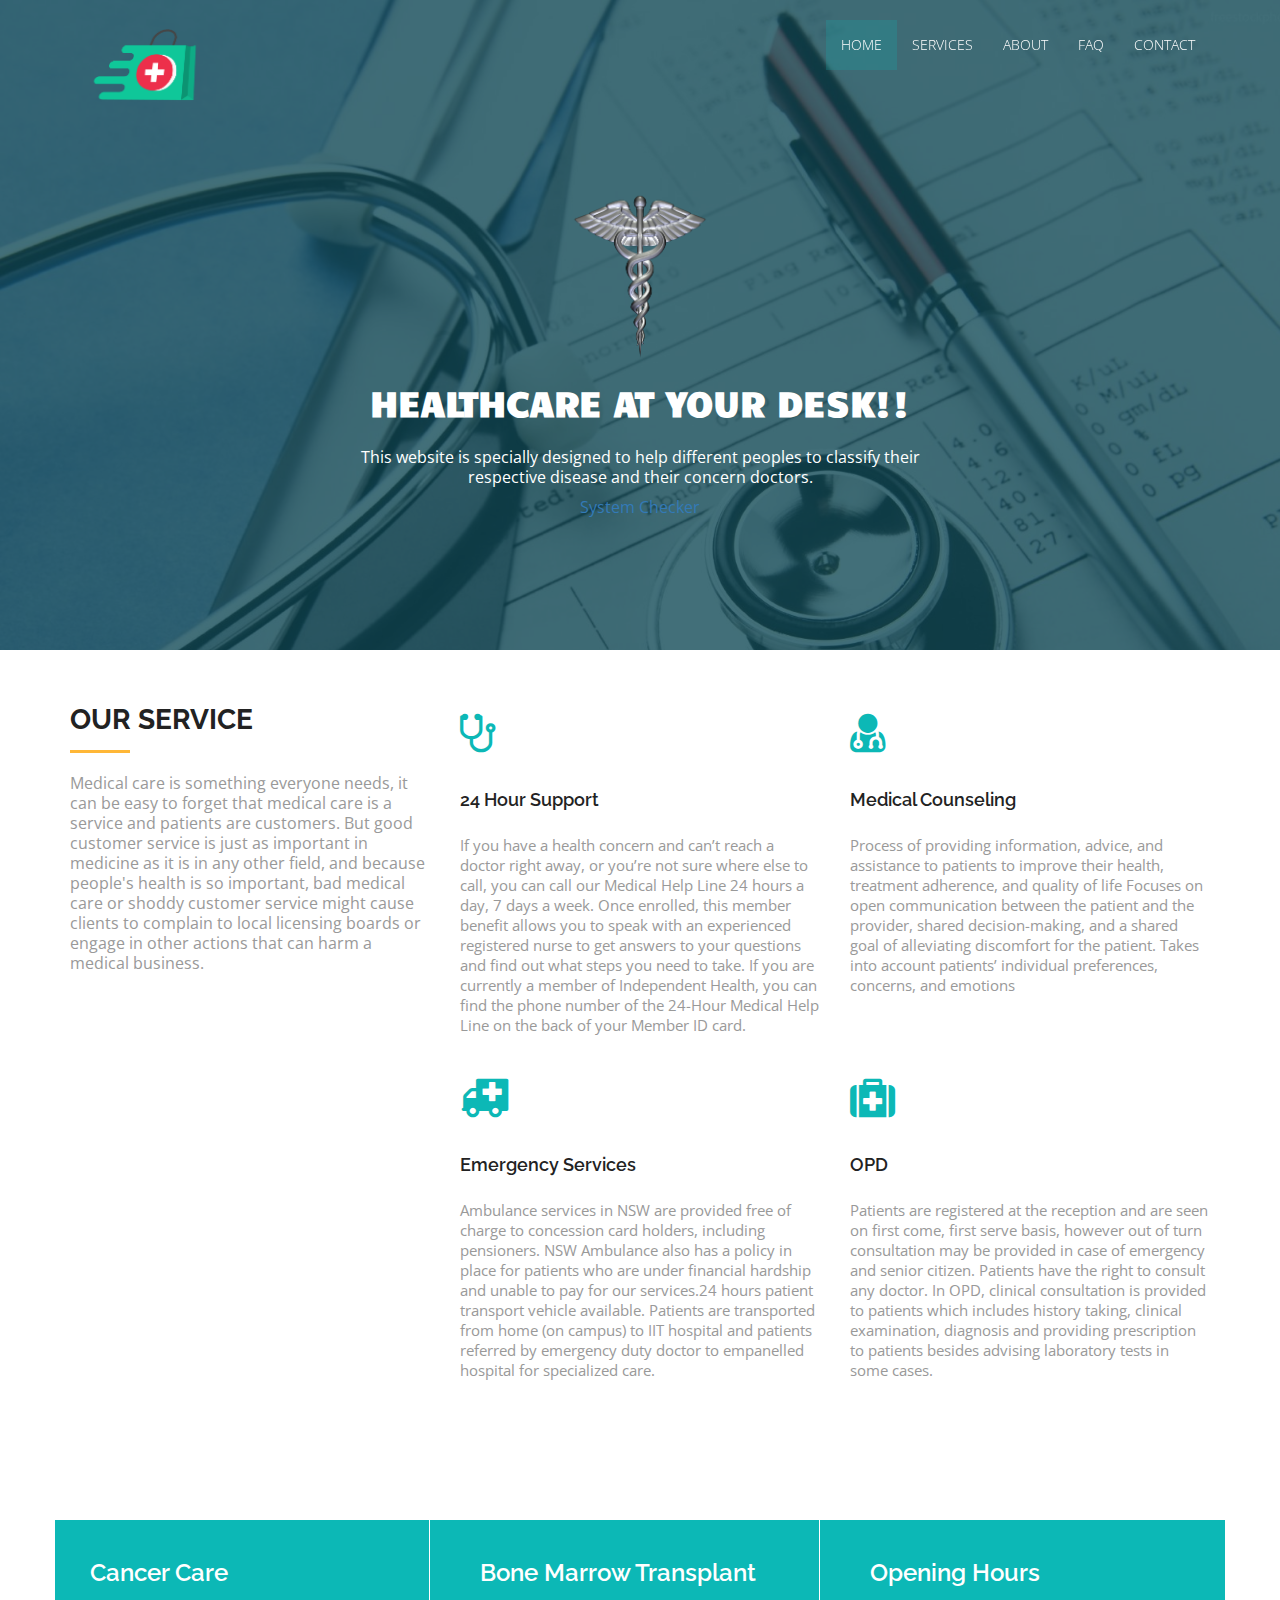
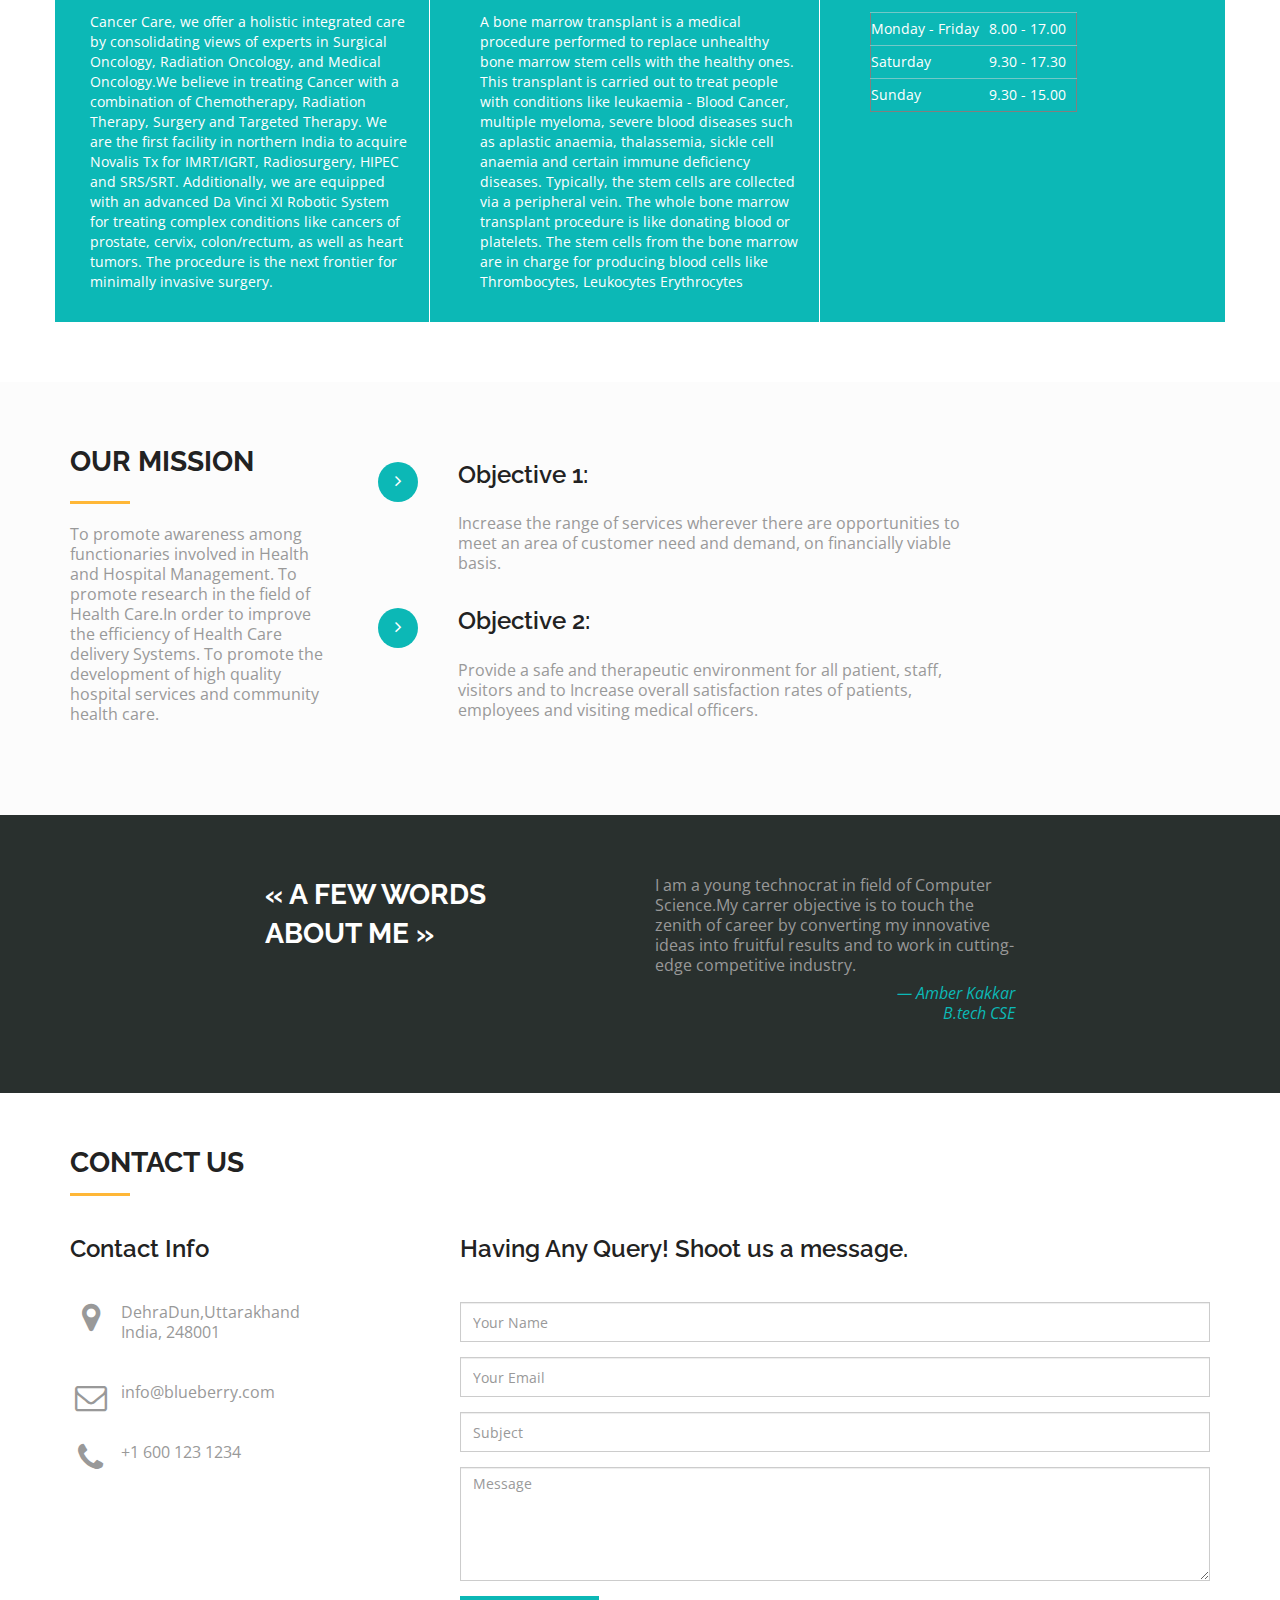
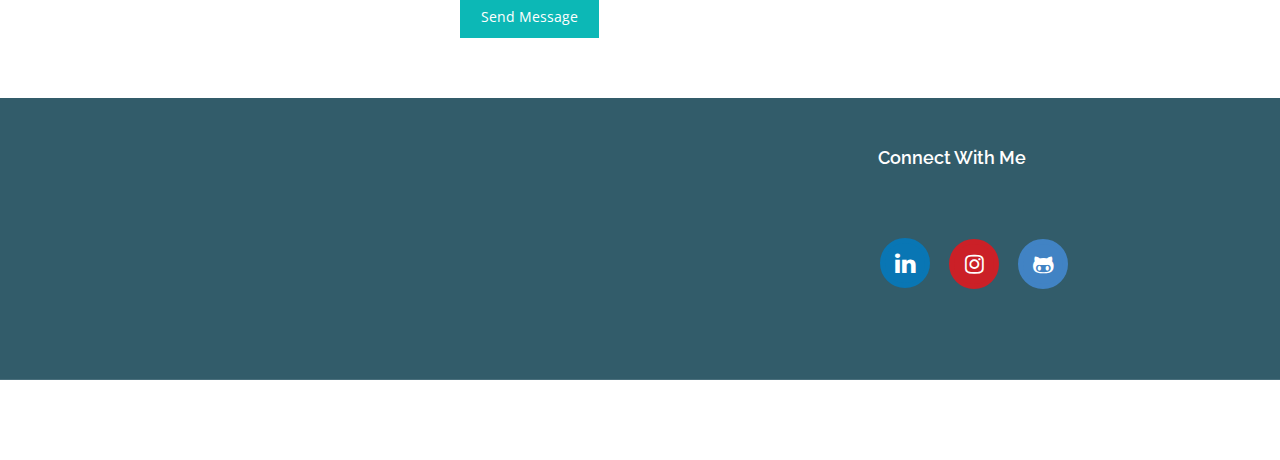
<file: Doctello-master/index.html>
<!DOCTYPE html>
<html lang="en">

<head>
  <meta charset="utf-8">
  <meta name="viewport" content="width=device-width, initial-scale=1">
  <title>Doctello</title>
  <link rel="stylesheet" type="text/css" href="https://fonts.googleapis.com/css?family=Open+Sans|Raleway|Candal">
  <link rel="stylesheet" type="text/css" href="css/font-awesome.min.css">
  <link rel="stylesheet" type="text/css" href="css/bootstrap.min.css">
  <link rel="stylesheet" type="text/css" href="css/style.css">
  <style>
.social-buttons {
    display: inline-block;
    background: transparent;
    padding: 20px;
    padding-bottom: 5px;
    border-radius: 10px;
    text-align: center;
    margin: 20px 10px;
    /* Helper class to divide the icons */
  }
  .social-buttons .social-margin {
    margin-right: 15px;
  }
  .social-buttons a,
  .social-buttons a:hover,
  .social-buttons a:focus,
  .social-buttons a:active {
    text-decoration: none;
  }
  .social-buttons .social-icon {
    margin-bottom: 15px;
    box-sizing: border-box;
    -moz-border-radius: 138px;
    -webkit-border-radius: 138px;
    border-radius: 138px;
    border: 5px solid;
    text-align: center;
    width: 50px;
    height: 50px;
    display: inline-block;
    line-height: 1px;
    padding-top: 11px;
    transition: all 0.5s;
    /* Facebook Button Styling */
    /* Twitter Button Styling */
    /* Google+ Button Styling */
    /* Linkedin Button Styling */
    /* Pinterest Button Styling */
    /* Behance Button Styling */
    /* Github Button Styling */
    /* Youtube Button Styling */
    /* Soundcloud Button Styling */
  }
  .social-buttons .social-icon:hover {
    transform: rotate(360deg) scale(1.3);
  }
  
  .social-buttons .social-icon.twitter {
    font-size: 22px;
    padding-top: 10px;
    padding-left: 2px;
    border-color: #55acee;
    background-color: #55acee;
    color: #ffffff;
  }
  .social-buttons .social-icon.twitter:hover {
    background-color: #ffffff;
    color: #55acee;
  }
  
  .social-buttons .social-icon.linkedin {
    font-size: 24px;
    padding-top: 8px;
    padding-left: 1px;
    background-color: #0976b4;
    color: #ffffff;
    border-color: #0976b4;
  }
  .social-buttons .social-icon.linkedin:hover {
    background-color: #ffffff;
    color: #0976b4;
  }
  .social-buttons .social-icon.instagram {
    font-size: 22px;
    padding-top: 9px;
    background-color: #cb2027;
    color: #ffffff;
    border-color: #cb2027;
  }
  .social-buttons .social-icon.instagram:hover {
    background-color: #ffffff;
    color: #cb2027;
  }
  
  .social-buttons .social-icon.github {
    font-size: 22px;
    padding-top: 9px;
    background-color: #4183c4;
    color: #ffffff;
    border-color: #4183c4;
  }
  .social-buttons .social-icon.github:hover {
    background-color: #ffffff;
    color: #4183c4;
  }
 
 </style>
 </head>

<body id="myPage" data-spy="scroll" data-target=".navbar" data-offset="60">
  <!--banner-->
  <section id="banner" class="banner">
    <div class="bg-color">
      <nav class="navbar navbar-default navbar-fixed-top">
        <div class="container">
          <div class="col-md-12">
            <div class="navbar-header">
              <button type="button" class="navbar-toggle" data-toggle="collapse" data-target="#myNavbar">
				        <span class="icon-bar"></span>
				        <span class="icon-bar"></span>
				        <span class="icon-bar"></span>
				      </button>
              <div class="brand">
              <img src="img/new5.png" class="img-responsive" style="width: 120px; margin-top: -16px;"></a>
            </div>
            </div>
            <div class="collapse navbar-collapse navbar-right" id="myNavbar">
              <ul class="nav navbar-nav">
                <li class="active"><a href="#banner">Home</a></li>
                <li class=""><a href="#service">Services</a></li>
                <li class=""><a href="#about">About</a></li>
                <li class=""><a href="faq.html">FAQ</a></li>
                <li class=""><a href="#contact">Contact</a></li>
              </ul>
            </div>
          </div>
        </div>
      </nav>
      <div class="container">
        <div class="row">
          <div class="banner-info">
            <div class="banner-logo text-center">
              <img src="logo.png" class="img-responsive" style="width: 140px;">
            </div>
            <div class="banner-text text-center">
              <h1 class="white">Healthcare at your desk!!</h1>
              <p>This website is specially designed to help different peoples to classify their<br>respective disease and their concern doctors.</p>
              <div class="link">
              <a href="https://symptoms.webmd.com/default.htm#/info">System Checker</a>
              </div>
            </div>
           </div>
        </div>
      </div>
    </div>
  </section>
  <!--/ banner-->
  <!--service-->
  <section id="service" class="section-padding">
    <div class="container">
      <div class="row">
        <div class="col-md-4 col-sm-4">
          <h2 class="ser-title">Our Service</h2>
          <hr class="botm-line">
          <p>Medical care is something everyone needs, it can be easy to forget that medical care is a service and patients are customers. But good customer service is just as important in medicine as it is in any other field, and because people's health is so important, bad medical care or shoddy customer service might cause clients to complain to local licensing boards or engage in other actions that can harm a medical business.</p>
        </div>
        <div class="col-md-4 col-sm-4">
          <div class="service-info">
            <div class="icon">
              <i class="fa fa-stethoscope"></i>
            </div>
            <div class="icon-info">
              <h4>24 Hour Support</h4>
              <p>If you have a health concern and can’t reach a doctor right away, or you’re not sure where else to call, you can call our Medical Help Line 24 hours a day, 7 days a week. Once enrolled, this member benefit allows you to speak with an experienced registered nurse to get answers to your questions and find out what steps you need to take. If you are currently a member of Independent Health, you can find the phone number of the 24-Hour Medical Help Line on the back of your Member ID card.<br /><br /> </p>
            </div>
          </div>
          <div class="service-info">
            <div class="icon">
              <i class="fa fa-ambulance"></i>
            </div>
            <div class="icon-info">
              <h4>Emergency Services</h4>
              <p>Ambulance services in NSW are provided free of charge to concession card holders, including pensioners. NSW Ambulance also has a policy in place for patients who are under financial hardship and unable to pay for our services.24 hours patient transport vehicle available. Patients are transported from home (on campus) to IIT hospital and patients referred by emergency duty doctor to empanelled hospital for specialized care. </p>
            </div>
          </div>
        </div>
        <div class="col-md-4 col-sm-4">
          <div class="service-info">
            <div class="icon">
              <i class="fa fa-user-md"></i>
            </div>
            <div class="icon-info">
              <h4>Medical Counseling</h4>
              <p>Process of providing information, advice, and assistance to patients to improve their health, treatment adherence, and quality of life
              Focuses on open communication between the patient and the provider, shared  decision-making, and a shared goal of alleviating discomfort for the patient.
              Takes into account patients’ individual preferences, concerns, and emotions
              <br /><br /><br /><br />
              </p>
            </div>
          </div>
          <div class="service-info">
            <div class="icon">
              <i class="fa fa-medkit"></i>
            </div>
            <div class="icon-info">
              <h4>OPD</h4>
              <p>Patients are registered at the reception and are seen on first come, first serve basis, however out of turn consultation may be provided in case of emergency and senior citizen. Patients have the right to consult any doctor. In OPD, clinical consultation is provided to patients which includes history taking, clinical examination, diagnosis and providing prescription to patients besides advising laboratory tests in some cases.</p>
            </div>
          </div>
        </div>
      </div>
    </div>
  </section>
  <!--/ service-->
  <!--cta-->
  <section id="cta-1" class="section-padding">
    <div class="container">
      <div class="row">
        <div class="schedule-tab">
          <div class="col-md-4 col-sm-4 bor-left">
            <div class="mt-boxy-color"></div>
            <div class="medi-info">
              <h3>Cancer Care</h3>
              <p>Cancer Care, we offer a holistic integrated care by consolidating views of experts in Surgical Oncology, Radiation Oncology, and Medical Oncology.We believe in treating Cancer with a combination of Chemotherapy, Radiation Therapy, Surgery and Targeted Therapy.
              We are the first facility in northern India to acquire Novalis Tx for IMRT/IGRT, Radiosurgery, HIPEC and SRS/SRT. Additionally, we are equipped with an advanced Da Vinci XI Robotic System for treating complex conditions like cancers of prostate, cervix, colon/rectum, as well as heart tumors. The procedure is the next frontier for minimally invasive surgery.</p>
              </div>
          </div>
          <div class="col-md-4 col-sm-4">
            <div class="medi-info">
              <h3>Bone Marrow Transplant</h3>
              <p>A bone marrow transplant is a medical procedure performed to replace unhealthy bone marrow stem cells with the healthy ones. This transplant is carried out to treat people with conditions like leukaemia - Blood Cancer, multiple myeloma, severe blood diseases such as aplastic anaemia, thalassemia, sickle cell anaemia and certain immune deficiency diseases. Typically, the stem cells are collected via a peripheral vein. The whole bone marrow transplant procedure is like donating blood or platelets. The stem cells from the bone marrow are in charge for producing blood cells like Thrombocytes, Leukocytes Erythrocytes</p>
              </div>
          </div>
          <div class="col-md-4 col-sm-4 mt-boxy-3">
            <div class="mt-boxy-color"></div>
            <div class="time-info">
              <h3>Opening Hours</h3>
              <table style="margin: 8px 0px 0px;" border="1">
                <tbody>
                  <tr>
                    <td>Monday - Friday</td>
                    <td>8.00 - 17.00</td>
                  </tr>
                  <tr>
                    <td>Saturday</td>
                    <td>9.30 - 17.30</td>
                  </tr>
                  <tr>
                    <td>Sunday</td>
                    <td>9.30 - 15.00</td>
                  </tr>
                </tbody>
              </table>
            </div>
          </div>
        </div>
      </div>
    </div>
  </section>
  <!--cta-->
  <!--about-->
  <section id="about" class="section-padding">
    <div class="container">
      <div class="row">
        <div class="col-md-3 col-sm-4 col-xs-12">
          <div class="section-title">
            <h2 class="head-title lg-line">Our Mission</h2>
            <hr class="botm-line">
            <p class="sec-para">To promote awareness among functionaries involved in Health and Hospital Management. To promote research in the field of Health Care.In order to improve the efficiency of Health Care delivery Systems. To promote the development of high quality hospital services and community health care.</p>
            <a href="" style="color: #0cb8b6; padding-top:10px;"></a>
          </div>
        </div>
        <div class="col-md-9 col-sm-8 col-xs-12">
          <div style="visibility: visible;" class="col-sm-9 more-features-box">
            <div class="more-features-box-text">
              <div class="more-features-box-text-icon"> <i class="fa fa-angle-right" aria-hidden="true"></i> </div>
              <div class="more-features-box-text-description">
                <h3>Objective 1:</h3>
                <p>Increase the range of services wherever there are opportunities to meet an area of customer need and demand, on financially viable basis.</p>
              </div>
            </div>
            <div class="more-features-box-text">
              <div class="more-features-box-text-icon"> <i class="fa fa-angle-right" aria-hidden="true"></i> </div>
              <div class="more-features-box-text-description">
                <h3>Objective 2:</h3>
                <p>Provide a safe and therapeutic environment for all patient, staff, visitors and to Increase overall satisfaction rates of patients, employees and visiting medical officers.
                </p>
              </div>
            </div>
          </div>
        </div>
      </div>
    </div>
  </section>
  <!--/ about-->
  <!--cta 2-->
  <section id="cta-2" class="section-padding">
    <div class="container">
      <div class=" row">
        <div class="col-md-2"></div>
        <div class="text-right-md col-md-4 col-sm-4">
          <h2 class="section-title white lg-line">« A few words<br> about me »</h2>
        </div>
        <div class="col-md-4 col-sm-5">
          I am  a young technocrat in field of Computer Science.My carrer objective is to touch the zenith of career by converting my innovative ideas into fruitful results and to work in cutting-edge competitive industry. 

          <p class="text-right text-primary"><i>— Amber Kakkar<br>B.tech CSE</i></p>
        </div>
        <div class="col-md-2"></div>
      </div>
    </div>
  </section>
  <!--cta-->
  <!--contact-->
  <section id="contact" class="section-padding">
    <div class="container">
      <div class="row">
        <div class="col-md-12">
          <h2 class="ser-title">Contact us</h2>
          <hr class="botm-line">
        </div>
        <div class="col-md-4 col-sm-4">
          <h3>Contact Info</h3>
          <div class="space"></div>
          <p><i class="fa fa-map-marker fa-fw pull-left fa-2x"></i>DehraDun,Uttarakhand<br> India, 248001</p>
          <div class="space"></div>
          <p><i class="fa fa-envelope-o fa-fw pull-left fa-2x"></i>info@blueberry.com</p>
          <div class="space"></div>
          <p><i class="fa fa-phone fa-fw pull-left fa-2x"></i>+1 600 123 1234</p>
        </div>
        <div class="col-md-8 col-sm-8 marb20">
          <div class="contact-info">
            <h3 class="cnt-ttl">Having Any Query! Shoot us a message.</h3>
            <div class="space"></div>
            <div id="sendmessage">Your message has been sent. Thank you!</div>
            <div id="errormessage"></div>
            <form action="" method="post" role="form" class="contactForm">
              <div class="form-group">
                <input type="text" name="name" class="form-control br-radius-zero" id="name" placeholder="Your Name" data-rule="minlen:4" data-msg="Please enter at least 4 chars" />
                <div class="validation"></div>
              </div>
              <div class="form-group">
                <input type="email" class="form-control br-radius-zero" name="email" id="email" placeholder="Your Email" data-rule="email" data-msg="Please enter a valid email" />
                <div class="validation"></div>
              </div>
              <div class="form-group">
                <input type="text" class="form-control br-radius-zero" name="subject" id="subject" placeholder="Subject" data-rule="minlen:4" data-msg="Please enter at least 8 chars of subject" />
                <div class="validation"></div>
              </div>
              <div class="form-group">
                <textarea class="form-control br-radius-zero" name="message" rows="5" data-rule="required" data-msg="Please write something for us" placeholder="Message"></textarea>
                <div class="validation"></div>
              </div>

              <div class="form-action">
                <button type="submit" class="btn btn-form">Send Message</button>
              </div>
            </form>
          </div>
        </div>
      </div>
    </div>
  </section>
  <!--/ contact-->
  <!--footer-->
  <footer id="footer">
    <div class="top-footer">
      <div class="container">
        <div class="row">
          <div class="col-md-4 col-sm-4 marb20">
            <div class="ftr-tle">
            </div>
            </div>
          <div class="col-md-4 col-sm-4 marb20">
            <div class="ftr-tle">
              
            </div>
            <div class="info-sec">
              
            </div>
          </div>
          <div class="col-md-4 col-sm-4 marb20">
            <div class="ftr-tle">
              <h4 class="white no-padding">&nbsp;&nbsp;&nbsp;&nbsp;&nbsp;&nbsp;&nbsp;Connect With Me </h4>
            </div>
            
            <footer class="w3-container w3-padding-32 w3-indigo">
              <div class="w3-row-padding">
                <div class="w3-third">
                  <div class="social-buttons">        
                                          
                            <!-- LinkedIn Button -->
                            <a href="https://www.linkedin.com/company/ieeeditu" class="social-margin" target="blank">
                              <div class="social-icon linkedin">
                                <i class="fa fa-linkedin" aria-hidden="true"></i>
                              </div> 
                            </a>
                            <!-- instagram Button -->
                            <a href="https://www.instagram.com/ieeeditu/?hl=en" target="blank"  class="social-margin">
                              <div class="social-icon instagram">
                                <i class="fa fa-instagram" aria-hidden="true"></i>
                              </div>
                            </a>
                          <!-- Github Button -->
                            <a href="https://github.com/ieeeditu"  target="blank"  class="social-margin">
                              <div class="social-icon github">
                                <i class="fa fa-github-alt" aria-hidden="true"></i>
                              </div>
                            </a>
                            
                            
                    </div>
                </div>
                </p>
                </div>
              </div>
            </footer>
            
          </div>
        </div>
        </div>
      </div>
    </div>
    <div class="footer-line">
      <div class="container">
        <div class="row">
          <div class="col-md-12 text-center">
            © All Copyright Reserved.
            <div class="credits">
              <!--
                All the links in the footer should remain intact.
                You can delete the links only if you purchased the pro version.
                Licensing information: https://bootstrapmade.com/license/
                Purchase the pro version with working PHP/AJAX contact form: https://bootstrapmade.com/buy/?theme=Medilab
              -->
            </div>
          </div>
        </div>
      </div>
    </div>
  </footer>
  <!--/ footer-->

  <script src="js/jquery.min.js"></script>
  <script src="js/jquery.easing.min.js"></script>
  <script src="js/bootstrap.min.js"></script>
  <script src="js/custom.js"></script>
  <script src="contactform/contactform.js"></script>

</body>

</html>
</file>
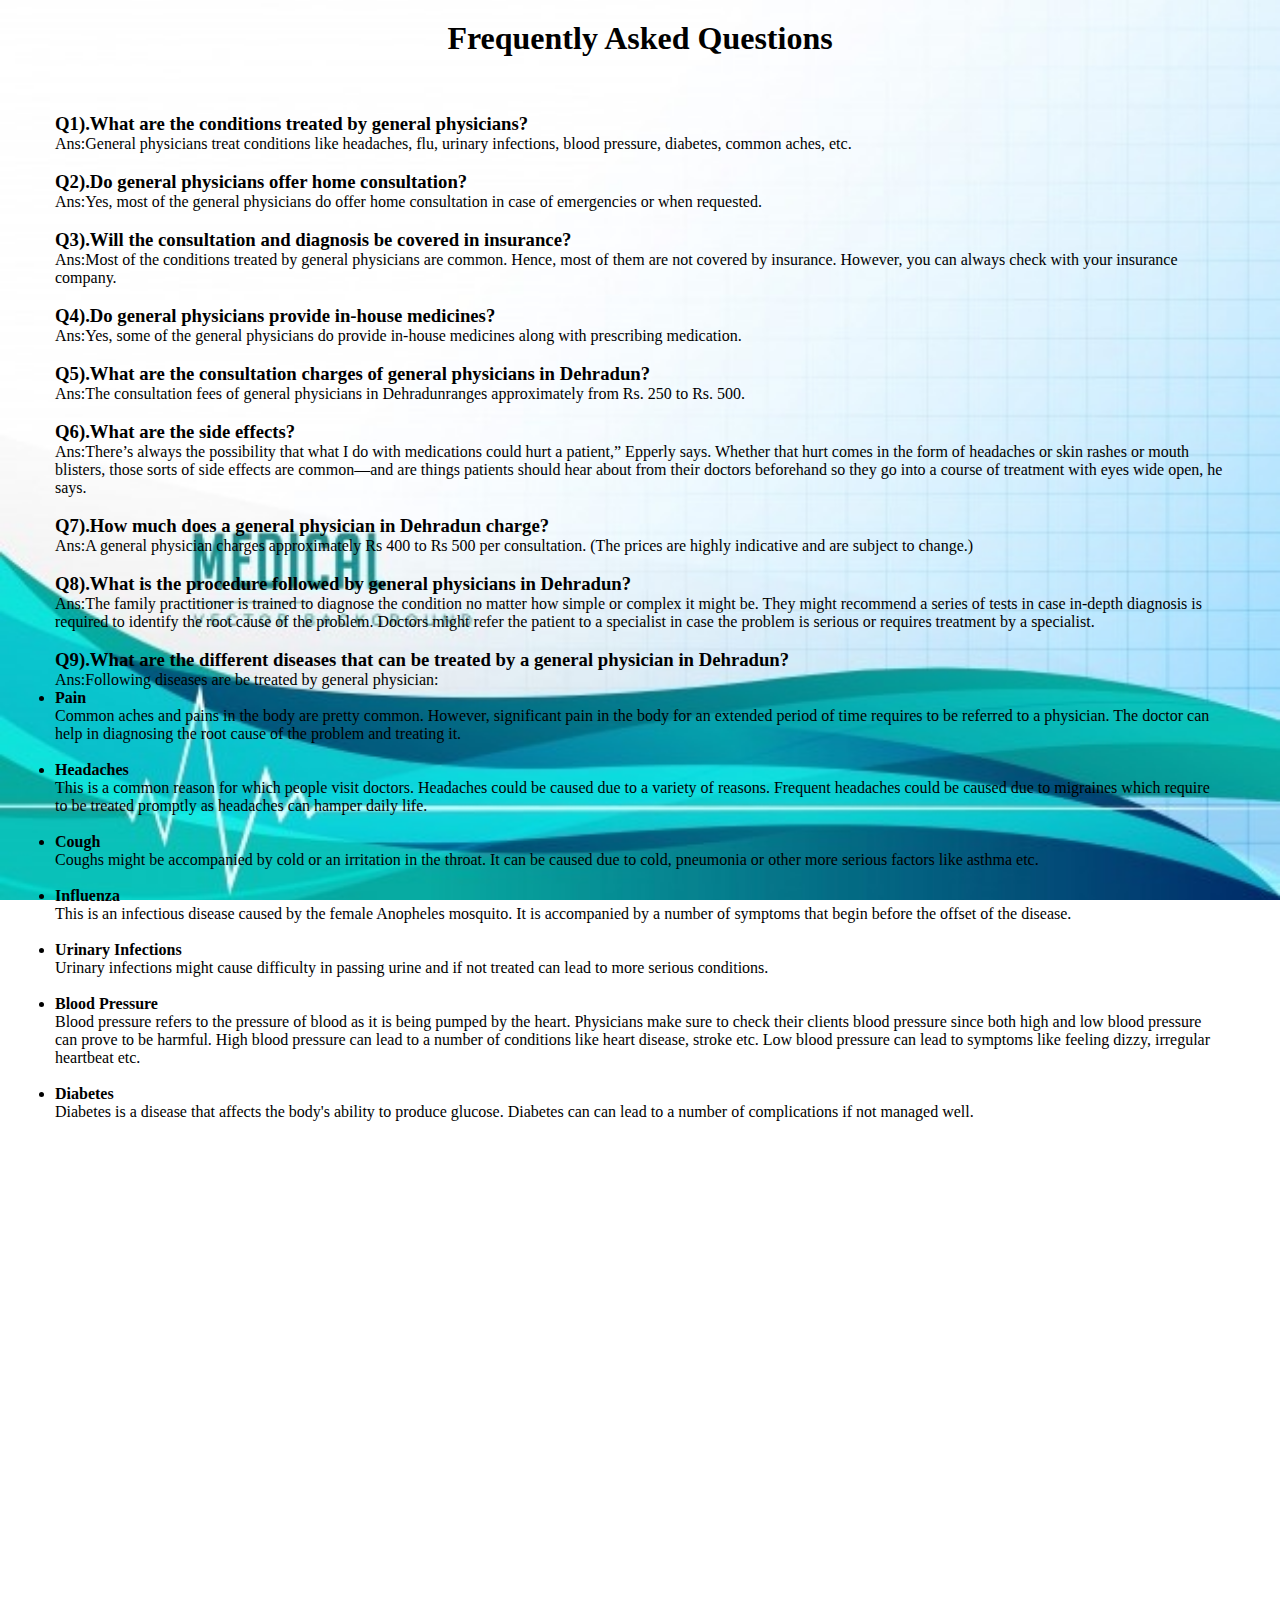
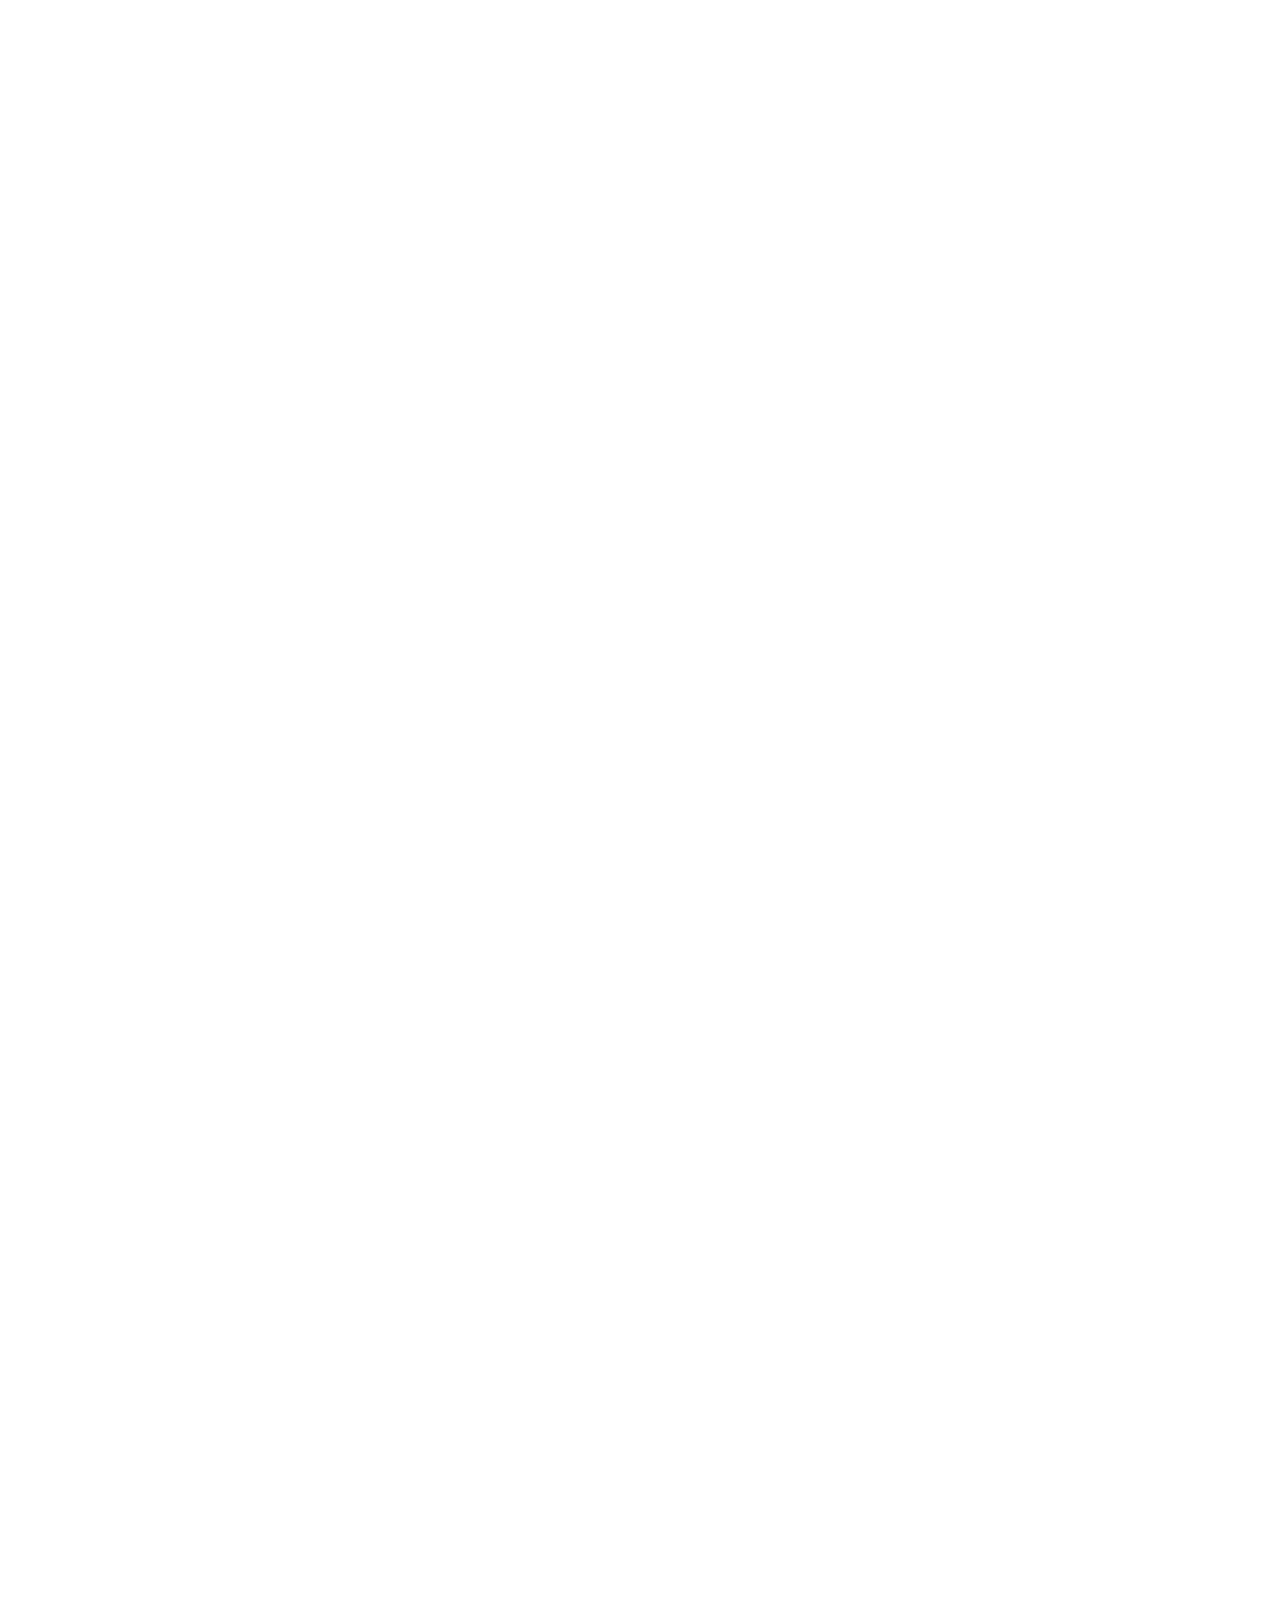
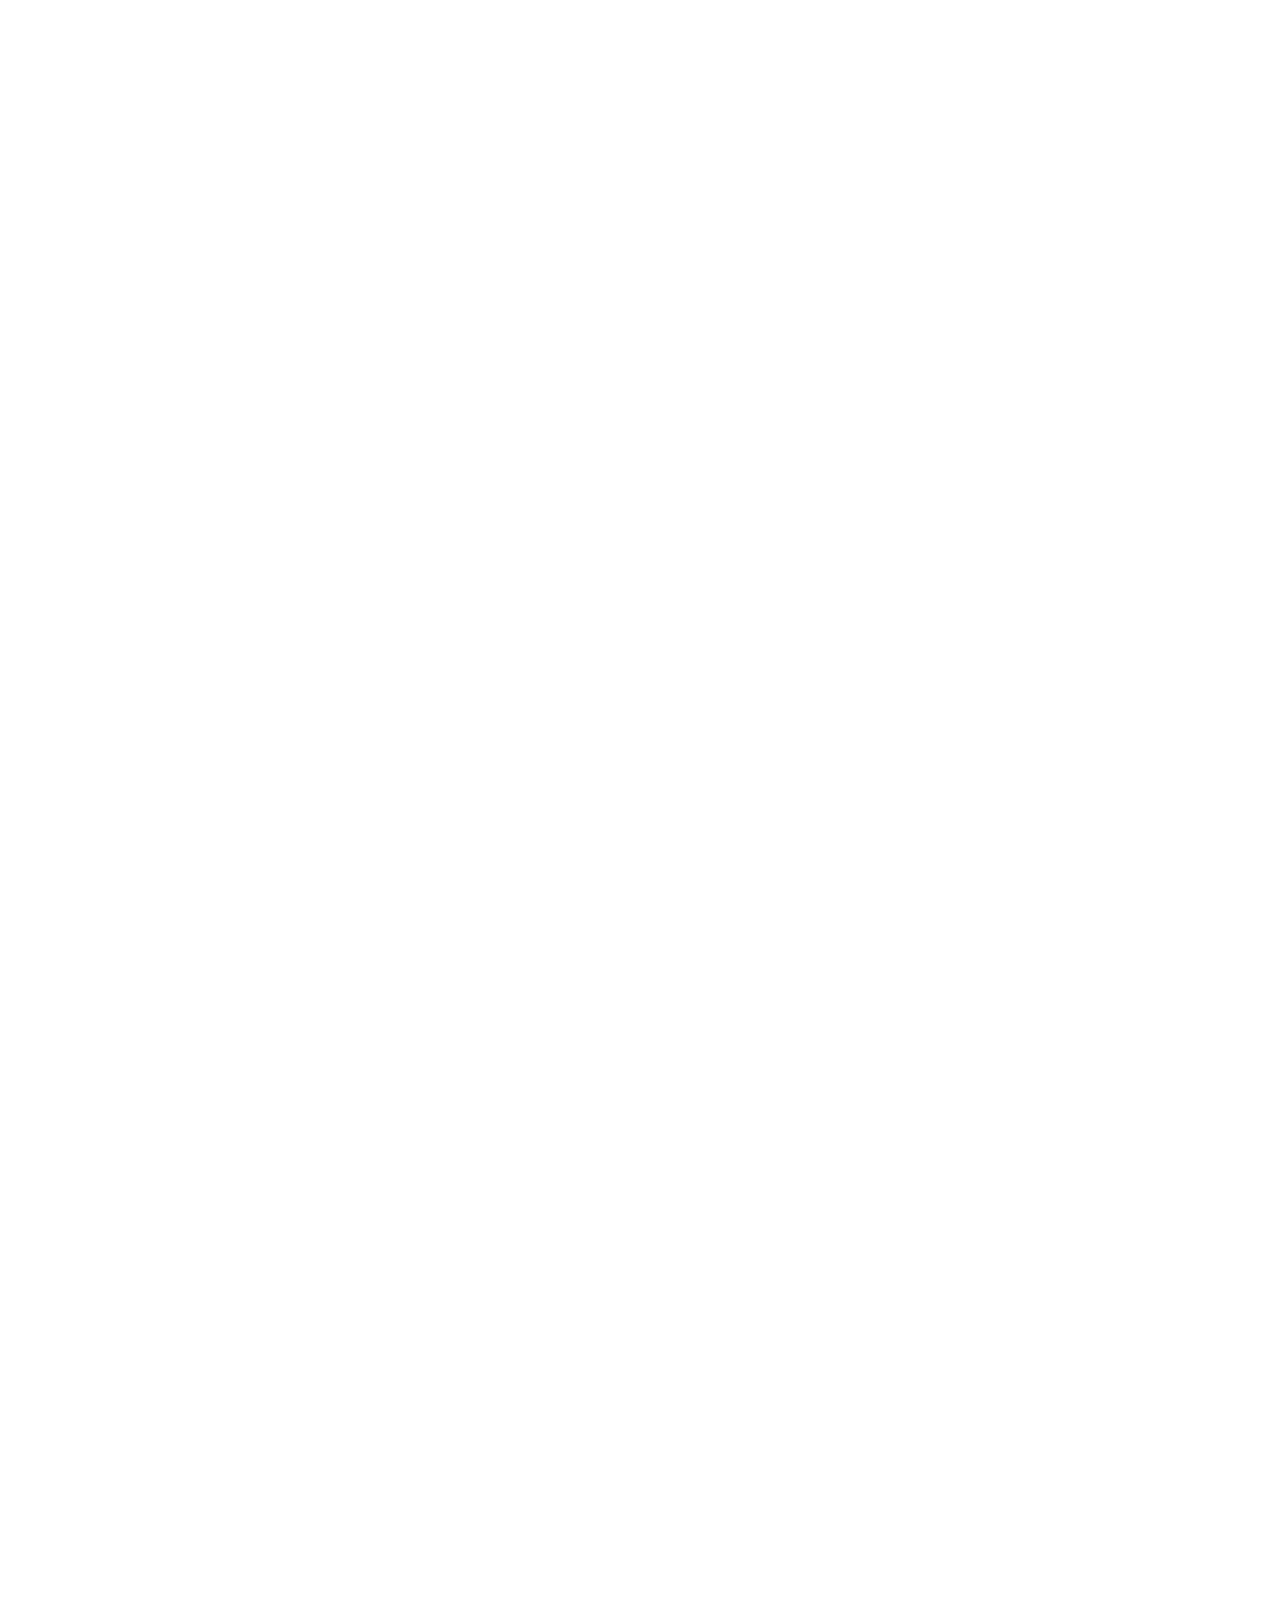
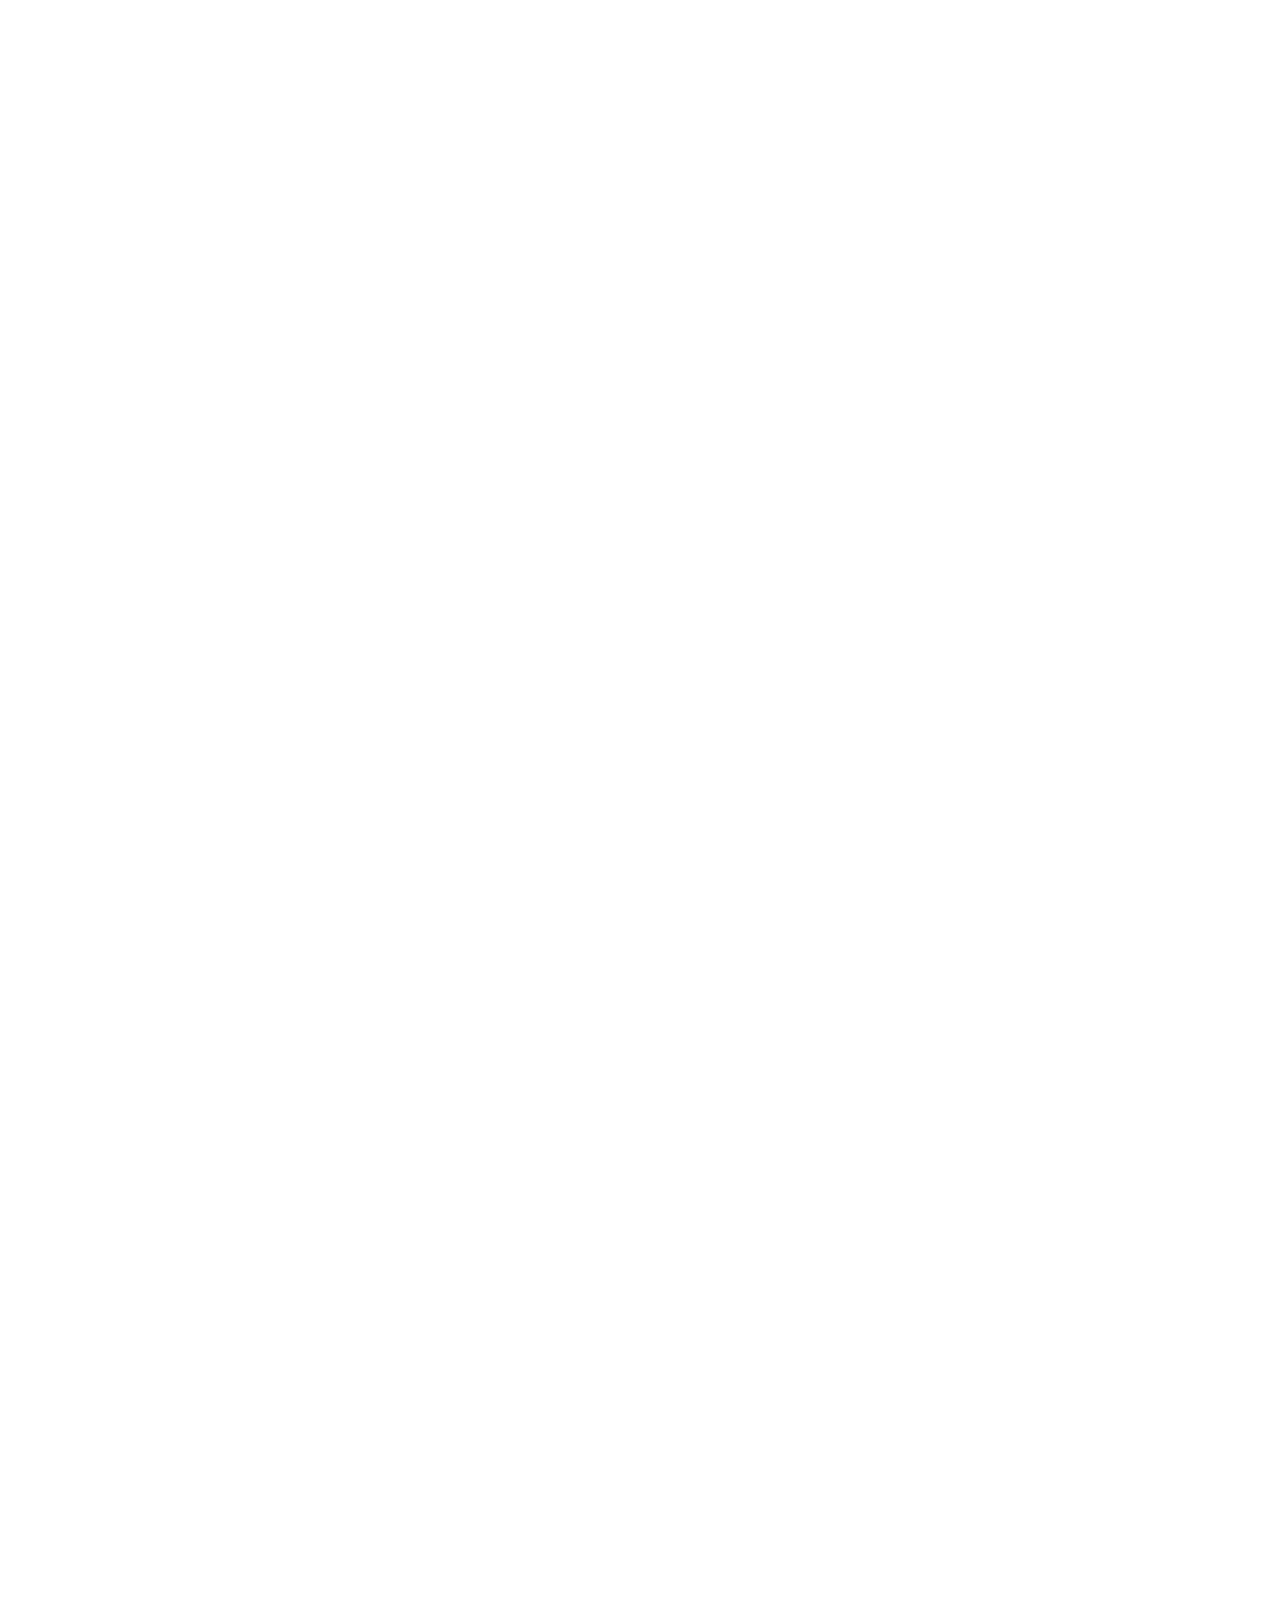
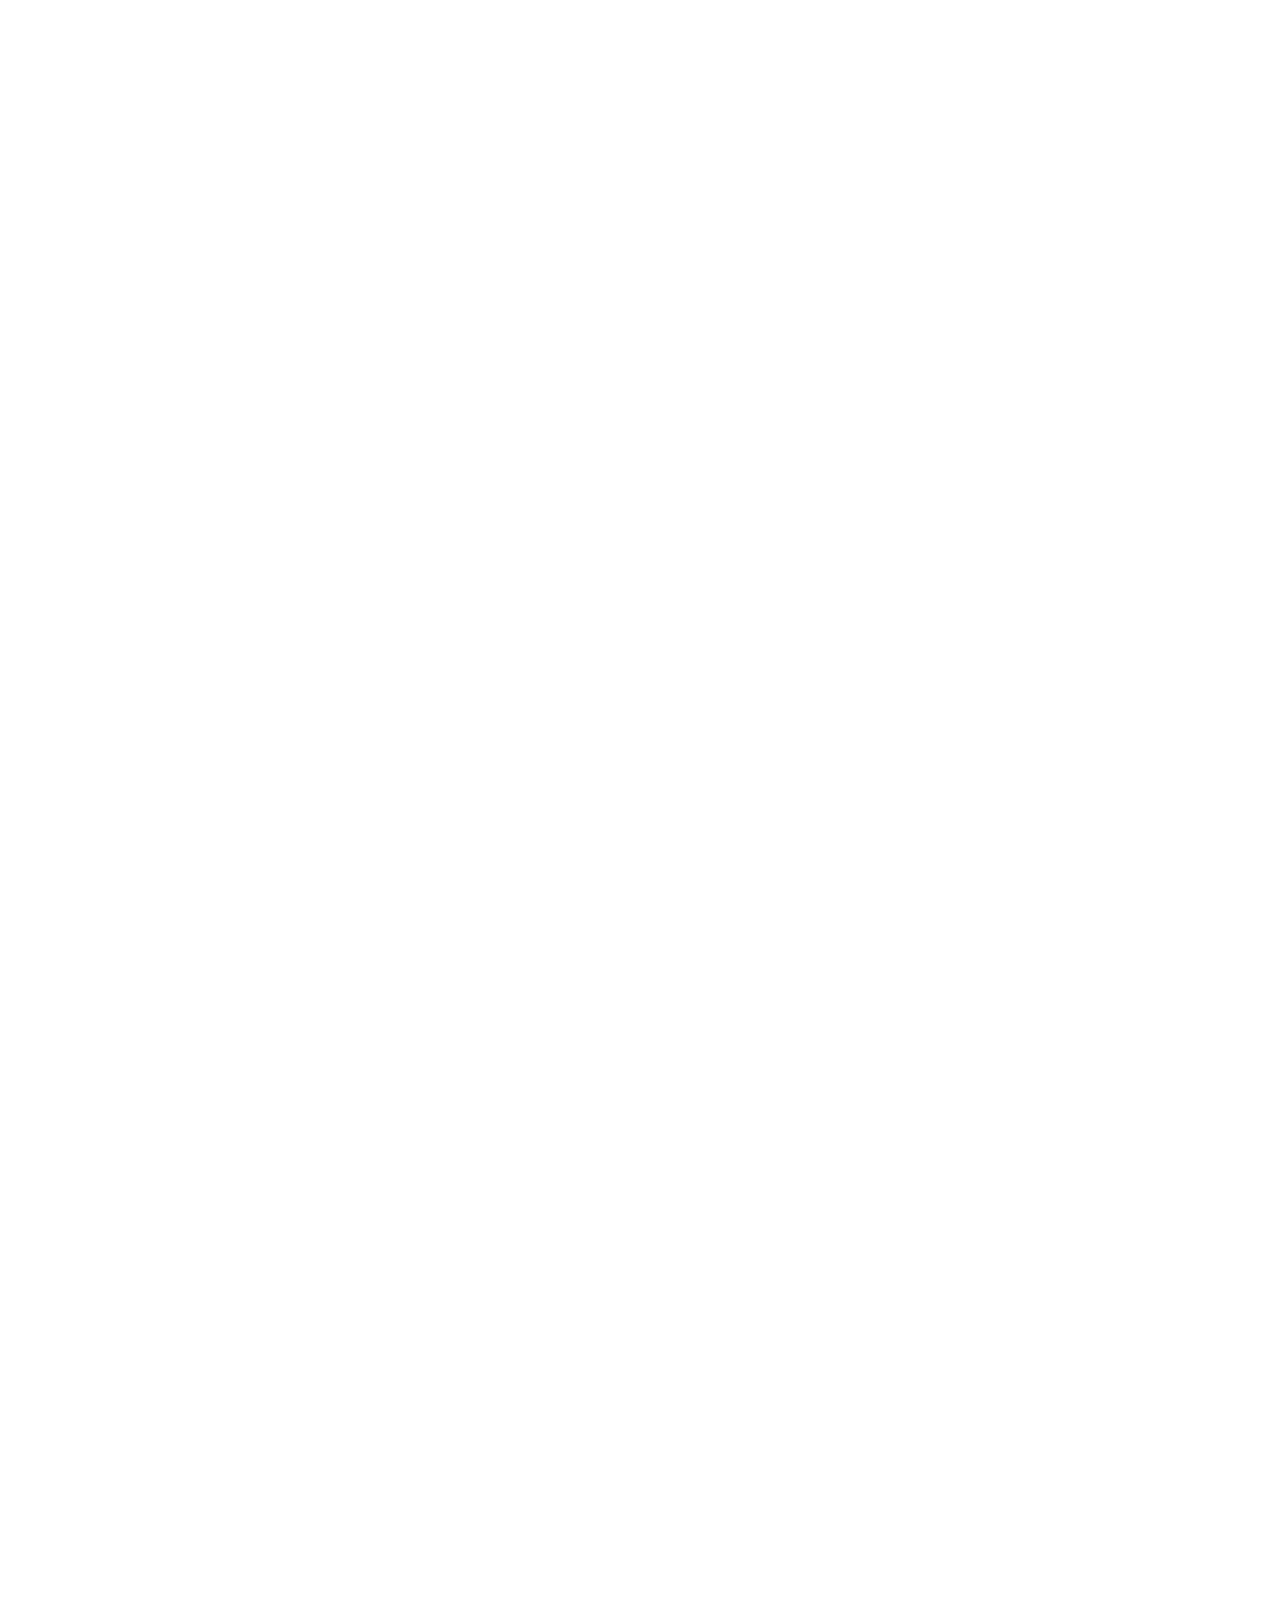
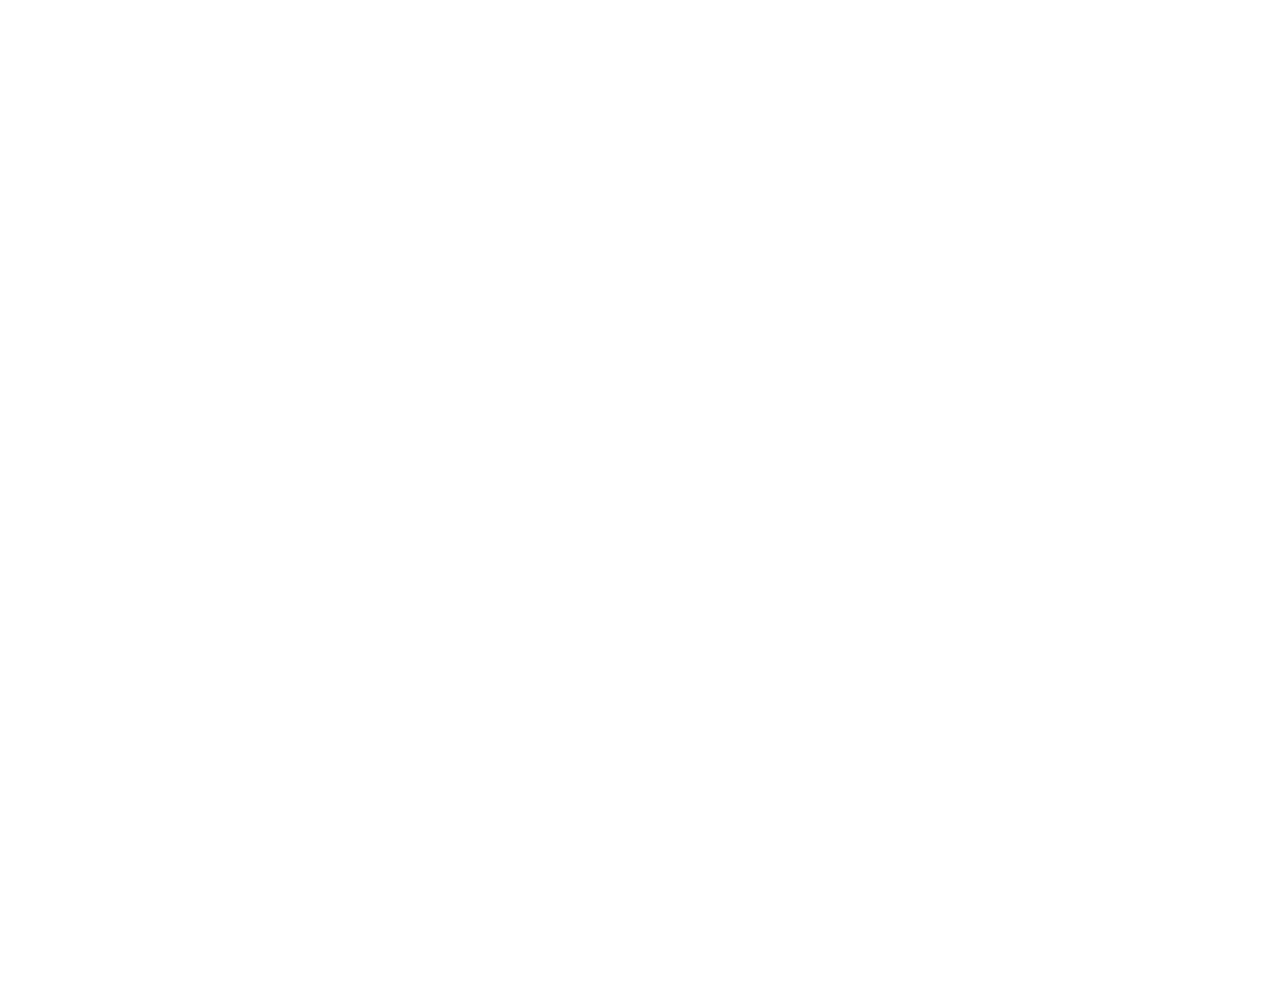
<file: Doctello-master/faq.html>
<!DOCTYPE html>
<html>
<head>
	<title>FAQ</title>
	<link rel="stylesheet" type="text/css" href="css/style1.css">
</head>
<body>
	<header>
			<div class="header1">
				<h1>Frequently Asked Questions</h1>
			</div>
			<br /><br />
			<div class="questions">
				<div class="ans">
			
				<h3><strong>Q1).What are the conditions treated by general physicians?</strong></h3>
				<p>Ans:General physicians treat conditions like headaches, flu, urinary infections, blood pressure, diabetes, common aches, etc.</p>
				<br />
				<h3><strong>Q2).Do general physicians offer home consultation?</strong></h3>
				<p>Ans:Yes, most of the general physicians do offer home consultation in case of emergencies or when requested.</p>
  				<br />
				<h3><strong>Q3).Will the consultation and diagnosis be covered in insurance?</strong></h3>
				<p>Ans:Most of the conditions treated by general physicians are common. Hence, most of them are not covered by insurance. However, you can always check with your insurance company.</p>
				<br />
				<h3><strong>Q4).Do general physicians provide in-house medicines?</strong></h3>
				<p>Ans:Yes, some of the general physicians do provide in-house medicines along with prescribing medication.</p>
				<br />
				<h3><strong>Q5).What are the consultation charges of general physicians in Dehradun?</strong></h3>
				<p>Ans:The consultation fees of general physicians in Dehradunranges approximately from Rs. 250 to Rs. 500.</p>
				<br />
				<h3><strong>Q6).What are the side effects?</strong></h3>
				<p>Ans:There’s always the possibility that what I do with medications could hurt a patient,” Epperly says. 
				 Whether that hurt comes in the form of headaches or skin rashes or mouth blisters, those sorts of side effects are common—and are things patients should hear about from their doctors beforehand so they go into a course of treatment with eyes wide open, he says.</p>
				<br />
				<h3><strong>Q7).How much does a general physician in Dehradun charge?</strong></h3>
				<p>Ans:A general physician charges approximately Rs 400 to Rs 500 per consultation.
				 (The prices are highly indicative and are subject to change.)</p>
				<br />
				<h3><strong>Q8).What is the procedure followed by general physicians in Dehradun?</strong></h3>
				<p>Ans:The family practitioner is trained to diagnose the condition no matter how simple or complex it might be.
				They might recommend a series of tests in case in-depth diagnosis is required to identify the root cause of the problem. 
				Doctors might refer the patient to a specialist in case the problem is serious or requires treatment by a specialist.</p>
				<br />
				<h3><strong>Q9).What are the different diseases that can be treated by a general physician in Dehradun?</strong></h3>
				<p>Ans:Following diseases are be treated by general physician:
				<br />
				<ul>
					<li><strong>Pain</strong>
						<p>Common aches and pains in the body are pretty common. However, significant pain
						   in the body for an extended period of time requires to be referred to a physician.
						   The doctor can help in diagnosing the root cause of the problem and treating it.</p>
					</li>
					<br />
					<li><strong>Headaches</strong>	
						<p>This is a common reason for which people visit doctors. Headaches could be caused due to a variety of reasons.
						   Frequent headaches could be caused due to migraines which require to be treated promptly as headaches can hamper daily life.</p>
				    </li>
					<br />
					<li><strong>Cough</strong>
						<p>Coughs might be accompanied by cold or an irritation in the throat. It can be caused due to cold, pneumonia or other more serious factors like asthma etc.</p>
				    </li>
					<br />
					<li><strong>Influenza</strong>
						<p>This is an infectious disease caused by the female Anopheles mosquito. 
						   It is accompanied by a number of symptoms that begin before the offset of the disease.</p>
					</li>
					<br />
					<li><strong>Urinary Infections</strong>
						<p>Urinary infections might cause difficulty in passing urine and if not treated can lead to more serious conditions.</p>
					</li>
					<br />
					<li><strong>Blood Pressure</strong>
						<p>Blood pressure refers to the pressure of blood as it is being pumped by the heart.
						   Physicians make sure to check their clients blood pressure since both high and low blood pressure can prove to be harmful.
						   High blood pressure can lead to a number of conditions like heart disease, stroke etc.
						   Low blood pressure can lead to symptoms like feeling dizzy, irregular heartbeat etc.</p>
				    </li>
					<br />
					<li><strong>Diabetes</strong>
						<p>Diabetes is a disease that affects the body's ability to produce glucose.
						   Diabetes can can lead to a number of complications if not managed well.</p>
					</li>
                    <br />					
				</ul>
				
				</div>
			</div>	
	</header>
</body>
</html>
</file>
<file: Doctello-master/css/style1.css>
*{
margin:0px;
padding:0px;
font-family: Century Gothic;
}
header{
	background-image: url(../13986.jpg);
	height:1000vh;
	background-attachment: fixed;
	background-repeat: repeat;
	background-size: cover;
	background-position: centre;
}
.header1{
  padding: 20px;
  text-align: center;
}
.questions{
	width:1170px;
	margin:auto;
}
</file>
<file: Doctello-master/css/style.css>
/*
    Theme Name: Medilab
    Theme URL: https://bootstrapmade.com/medilab-free-medical-bootstrap-theme/
    Author: BootstrapMade.com
    Author URL: https://bootstrapmade.com
*/

body {
	font-family: 'Open Sans', sans-serif;
	line-height: 20px;
	color: #999999;
	font-size: 300;
	font-size: 16px;
}
ol, ul {
	list-style: none;
}
blockquote, q {
	quotes: none;
}
blockquote:before, blockquote:after,
q:before, q:after {
	content: '';
	content: none;
}
table {
	border-collapse: collapse;
	border-spacing: 0;
}
h1, h2, h3, h4, h5, h6
{
	font-family: 'Raleway', sans-serif;
	font-weight: 600;
	color: #222222;
}
a, a:hover, a:focus, a:active{
    outline: none;
}

.section-padding{
	padding: 60px 0px;

}
h2 {
    line-height: 20px;
    margin: 0;
    font-size: 28px;
    font-weight: 700;
    text-transform: uppercase;
}
hr.botm-line {
    height: 3px;
    width: 60px;
    background: #ffb737;
    position: relative;
    border: 0;
    margin: 20px 0 20px 0;
}

/***************************************
banner
***************************************/
.navbar {
    margin-bottom: 0px;
    border: 0px;
}
.navbar {
    border-radius: 0px;
}
.navbar-default {
    background-color: #fff;
    padding: 20px 0;
    transition: all 0.3s;
}
.navbar-default {
    background-color: transparent;
    border: 0px;
}
.navbar {
    border-radius: 0px;
}

.navbar-brand
{
	font-family: 'Chewy', cursive;
	font-size: 32px;
}

.navbar-brand img {
    padding-top: 2px;
    width: 120px !important;
}

.navbar-default .navbar-brand, .navbar-default .navbar-brand:hover, .navbar-default .navbar-brand:focus {
    color: #EA6045;
}

@media (max-width: 768px) {
	.navbar-collapse {
		background: rgba(28,74,90, 0.9);
	}
}

.top-nav-collapse {
    padding: 0;
    background: rgba(28,74,90, 0.9);
}

.white, .white:hover, .white:focus
{
	color: #fff;
	width: 100% !important;
}
.block
{
	display: block;
}
.navbar-default .navbar-nav > .active > a, .navbar-default .navbar-nav > .active > a:focus, .navbar-default .navbar-nav > .active > a:hover {
    color: #fff;
    text-transform: uppercase;
    background-color: rgba(12, 184, 182, 0.21);
}
.navbar-default .navbar-nav > li > a
{
	color: #fff;
	text-transform: uppercase;
	font-size: 14px;
	font-weight: 300;
}
.navbar-default .navbar-nav > li > a:hover, .navbar-default .navbar-nav > li > a:focus
{
	color: #fff;
    text-transform: uppercase;
    background-color: rgba(12, 184, 182, 0.21);
}
.affix {
    background-color: #ffffff !important;
}
.affix .navbar-nav > li > a:hover, .affix .navbar-nav > li > a:focus
{
    background-color: rgba(12, 184, 182) !important;
}
#banner{
	background: url('../img/bg-banner.jpg') no-repeat fixed;
	background-size: cover;
	min-height: 650px;
	position: relative;
}
@media (max-width: 1024px){
  #banner{
    background-attachment: scroll;
  }
}
.bg-color{
	background-color: RGBA(13, 70, 83, 0.78);
	min-height: 650px;
}
.banner-info{
	padding-top: 190px;
}
.banner-logo img{
	display: inline-block;
}
.banner-text{
	color: #fff;
}
.banner-text h1{
	font-family: 'Candal', sans-serif;
	font-size: 35px;
	text-transform: uppercase;
	padding-bottom:15px;
}
.btn-appoint, .btn-appoint:hover, .btn-appoint:focus{
	margin-top: 30px;
	padding: 10px 20px;
	font-size: 12px;
	background-color: rgba(12, 184, 182, 0.91);
	border-radius: 3px;
	color: #fff;
}
.overlay-detail a i {
    text-align: center;
    position: absolute;
    bottom: 25px;
    font-size: 38px;
    color: #fff;
    margin: 0 auto;
}
.text-primary i{
    padding-top: 8px;
    display: inline-block;
}
/***************************************
services
***************************************/
.icon i{
	color: #0cb8b6;
	font-size: 45px;
	margin-bottom: 25px;
}
.service-info{
	margin-bottom: 20px;
}
.icon-info h4{
	padding-bottom: 15px;
}
.icon-info p{
	font-size: 15px !important;
}
/***************************************
cta-1
***************************************/
.schedule-tab {
	background-color: #0CB8B6;
	float: left;
}
.medi-info{
	border-right: 1px solid #fff;
}
.medi-info, .time-info{
	padding: 20px;
	color: #fff;
}
.medi-info h3, .time-info h3{
	padding-bottom: 16px;
	color: #fff;
	font-weight: 600;
}
.medi-info-btn, .medi-info-btn:hover, .medi-info-btn:focus {
    margin: 15px 0px 5px;
    display: inline-block;
    border: solid white 2px;
    padding: 3px 8px;
    font-size: 12px;
    color: #fff;
    font-weight: 400 !important;
    cursor: pointer;
}
td {
    border: 0px solid #ededed;
    border-top: 1px solid rgba(216, 216, 216, 0.5);
    padding: 6px 10px 6px 0;
}
.medi-info, .time-info{
    font-size: 14px;
}
/***************************************
about
***************************************/
#about{
    background-color: rgba(238, 238, 238, 0.15);
}
.lg-line{
	line-height: 1.4;
	font-size: 28px;
}
.more-features-box-text-icon {
    float: left;
    width: 40px;
    height: 40px;
    padding-top: 6px;
    background: #0cb8b6;
    -moz-border-radius: 50%;
    -webkit-border-radius: 50%;
    border-radius: 50%;
    color: #fff;
    text-align: center;
}
.more-features-box-text-description h3{
    padding-bottom: 15px;
}
.more-features-box-text-icon i {
    font-size: 18px;
    line-height: 26px;
}
.more-features-box-text-description{
	margin-left: 80px;
	margin-bottom: 35px;
}
.sec-para{
	padding-bottom: 10px;
}
/***************************************
doctor team
***************************************/
.thumbnail {
	border-radius: 0px;
}
.caption h3{
    padding-bottom: 5px;
}
.caption p{
    padding-bottom: 10px;
}
/***************************************
testimonial
***************************************/
#testimonial{
    background-color: #eee;
}
.testi-details {
    background: #fff;
    padding: 14px 24px;
    margin-bottom: 20px;
    box-shadow: 3px 3px 2px 0px rgba(0,0,0,0.18);
    position: relative;
}
.testi-info a {
    display: block;
    width: 50px;
    height: 50px;
    background-color: #fff;
    border-radius: 50%;
    float: left;
    margin-right: 10px;
}
.testi-info a img{
	border-radius: 50%;
}
.testi-info h3 {
    display: inline-block;
    line-height: 22px;
    font-weight: 600;
    color: #000;
    margin-top: 8px;
}
.testi-info h3 > span {
    display: block;
    line-height: 16px;
    font-weight: 400;
}
.testi-details::after {
    content: "";
    position: absolute;
    width: 0;
    height: 0;
    border-style: solid;
    border-color: transparent;
    border-left: 0;
    bottom: -40px;
    left: 56px;
    border-top-color: #fff;
    border-width: 20px;
}
.testi-details::before {
    content: '';
    position: absolute;
    transform: rotate(45deg);
    width: 0px;
    height: 0px;
    bottom: -30px;
    left: 45px;
    border-style: solid;
    border-width: 15px;
    border-color: transparent;
    z-index: -1;
    box-shadow: 3px -13px 5px 0px rgba(0, 0, 0, 0.18);
    border-left: 0;
}
/***************************************
cta -2
***************************************/
#cta-2{
	background-color: rgb(41, 48, 46);
}
.white{
	color: #fff;
}
.icon-play, .icon-play:hover, .icon-play:focus{
	background-color: #0CB8B6;
	padding: 5px 10px;
	color: #fff;
	text-decoration: none;
	padding: 5px 17px;
	margin-top: 26px;
	display: block;
}
.text-primary {
    color: #0cb8b6;
}
.icon-mar
{
	margin-right: 7px;
}
/***************************************
contact us
***************************************/
.space {
    margin-top: 40px;
}
.btn-form, .btn-form:hover, .btn-form:focus {
    background-color: #0cb8b6;
    color: #fff;
    border-radius: 0px;
    padding: 10px 20px;
}
.br-radius-zero {
    border-radius: 0px;
}
.form-control{
	height: 40px;
}

.validation {
    color: red;
    display:none;
    margin: 0 0 20px;
    font-weight:400;
    font-size:13px;
}

#sendmessage {
    color: green;
    border:1px solid green;
    display:none;
    text-align:center;
    padding:15px;
    font-weight:600;
    margin-bottom:15px;
}

#errormessage {
    color: red;
    display:none;
    border:1px solid red;
    text-align:center;
    padding:15px;
    font-weight:600;
    margin-bottom:15px;
}

#sendmessage.show, #errormessage.show, .show {
	display:block;
}


/***************************************
footer
***************************************/
#footer{
	background-color: #325C6A;
}
.ftr-tle {
    height: 50px;
}
.info-sec {
    color: #fff;
}
.quick-info li i {
    font-size: 8px;
    width: 15px;
    height: 15px;
    line-height: 15px;
    text-align: left;
}
.social-icon li {
    float: left;
    width: 50px;
    height: 50px;
    line-height: 50px;
    text-align: center;
    margin-right: 5px;
}
.bglight-blue {
    background-color: #3498DB;
}
.bgred {
    background-color: #E74C3C;
}
.bgdark-blue {
    background-color: #2C3E50;
}
.bglight-blue {
    background-color: #3498DB;
}
.top-footer {
    padding: 40px 0px;
    border-bottom: 1px solid rgba(255, 255, 255, 0.12);
}
.footer-line {
    padding: 30px 0px;
    color: #fff;
}

.footer-line a {
    color: #0CB8B6;
}

.quick-info li a{
    color: #fff;
}
.site-link, .site-link:hover, .site-link:focus
{
    color: #0cb8b6;
    text-transform: none;
}
@media (min-width: 551px) and (max-width: 980px){

}
@media (min-width: 220px) and (max-width: 551px){
    .testi-info{
        margin-bottom: 20px;
    }
    .marb20{
        margin-top: 30px;
    }
    h2{
        font-size: 24px;
        line-height: 1.2;
    }
    .section-title{
        margin-bottom: 30px;
    }
    .medi-info {
    border: 0px;
    border-bottom: 1px solid #fff;
    }
    .service-info{
        margin-top: 20px;
        margin-bottom: 0px;
    }
    .caption h3 {
    font-size: 14px;
    }
    .caption p{
    font-size: 12px;
    padding-bottom: 5px;
    }
    .caption ul li a i{
        font-size: 14px;
    }
    .banner-text h1{
        font-size: 24px;
    }
}
</file>
